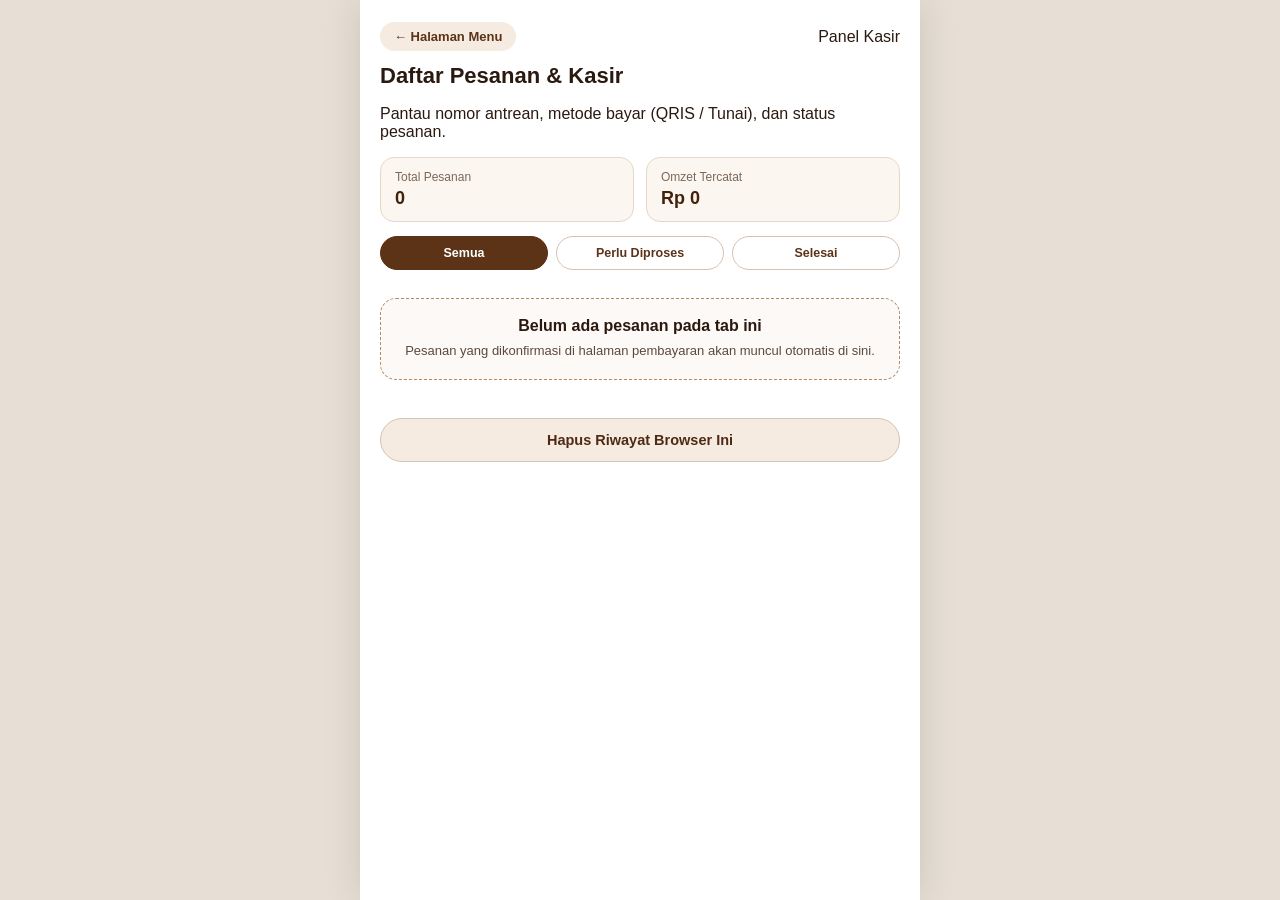
<file: kasir.html>
<!DOCTYPE html>
<html lang="id">
<head>
  <meta charset="UTF-8">
  <meta name="viewport" content="width=device-width, initial-scale=1.0">
  <title>Panel Kasir — Warung Makan Berkah</title>
  <link rel="stylesheet" href="style.css">
</head>
<body>
  <div class="kartu-warung kasir-shell">
    <div class="isi-konten">
      <div class="kasir-topbar">
        <a href="index.html" class="tombol-kembali" style="margin-bottom: 0;">← Halaman Menu</a>
        <span class="label-pesan">Panel Kasir</span>
      </div>

      <h1 style="margin: 12px 0 4px 0; font-size: 22px;">Daftar Pesanan & Kasir</h1>
      <p class="deskripsi" style="margin-bottom: 16px;">Pantau nomor antrean, metode bayar (QRIS / Tunai), dan status pesanan.</p>

      <!-- Ringkasan Angka Kasir -->
      <div class="kasir-stats">
        <div class="kasir-stat-box">
          <span>Total Pesanan</span>
          <strong id="statJumlahOrder">0</strong>
        </div>
        <div class="kasir-stat-box">
          <span>Omzet Tercatat</span>
          <strong id="statTotalOmzet">Rp 0</strong>
        </div>
      </div>

      <!-- Filter Status -->
      <div class="kasir-filter">
        <button type="button" class="filter-btn aktif" data-filter="semua" onclick="setFilter('semua')">Semua</button>
        <button type="button" class="filter-btn" data-filter="aktif" onclick="setFilter('aktif')">Perlu Diproses</button>
        <button type="button" class="filter-btn" data-filter="selesai" onclick="setFilter('selesai')">Selesai</button>
      </div>

      <!-- Daftar Pesanan Masuk -->
      <div id="daftarOrderKasir" class="kasir-list"></div>

      <!-- Tombol Bersihkan Riwayat -->
      <div class="kasir-actions-bawah">
        <button type="button" class="btn-secondary-brown" onclick="bersihkanRiwayat()">
          Hapus Riwayat Browser Ini
        </button>
      </div>
    </div>
  </div>

  <script src="kasir.js"></script>
</body>
</html>
</file>
<file: style.css>
/* === RESET & DASAR === */
* {
  box-sizing: border-box;
  -webkit-tap-highlight-color: transparent;
}

html {
  scroll-behavior: smooth;
}

body {
  margin: 0;
  padding: 0;
  background-color: #e7dfd5;
  font-family: -apple-system, BlinkMacSystemFont, 'Segoe UI', Roboto, Helvetica, Arial, sans-serif;
  color: #2b1910;
}

.app-shell {
  max-width: 480px;
  margin: 0 auto;
  background-color: #ffffff;
  min-height: 100vh;
  position: relative;
  box-shadow: 0 0 35px rgba(43, 25, 16, 0.14);
  padding-bottom: 95px;
}

/* === 1. HERO BANNER === */
.hero-banner {
  position: relative;
  width: 100%;
  height: 190px;
  background-color: #3e2212;
  overflow: hidden;
}

.hero-img {
  width: 100%;
  height: 100%;
  object-fit: cover;
  display: block;
}

.hero-overlay {
  position: absolute;
  inset: 0;
  background: linear-gradient(to bottom, rgba(28, 15, 8, 0.25), rgba(28, 15, 8, 0.55));
}

/* === 2. FLOATING MERCHANT CARD === */
.merchant-card {
  position: relative;
  margin: -34px 14px 12px 14px;
  background-color: #ffffff;
  border-radius: 18px;
  padding: 16px;
  box-shadow: 0 8px 24px rgba(43, 25, 16, 0.1);
  border: 1px solid #f0e6dc;
}

.merchant-badges {
  display: flex;
  justify-content: space-between;
  align-items: center;
  margin-bottom: 8px;
}

.badge-partner {
  background: linear-gradient(135deg, #6f3e1d, #4a2711);
  color: #fff8f0;
  font-size: 11px;
  font-weight: 700;
  padding: 4px 10px;
  border-radius: 6px;
  letter-spacing: 0.2px;
}

.badge-open {
  background-color: #dcfce7;
  color: #15803d;
  font-size: 11px;
  font-weight: 700;
  padding: 4px 10px;
  border-radius: 999px;
}

.merchant-title {
  margin: 0 0 4px 0;
  font-size: 21px;
  font-weight: 800;
  color: #2b1910;
  letter-spacing: -0.3px;
}

.merchant-subtitle {
  margin: 0 0 12px 0;
  font-size: 13px;
  color: #7c6758;
}

.merchant-stats {
  display: flex;
  align-items: center;
  justify-content: space-between;
  background-color: #faf5ef;
  border: 1px solid #efe4d8;
  border-radius: 12px;
  padding: 10px 12px;
  margin-bottom: 12px;
}

.stat-item {
  display: flex;
  flex-direction: column;
  align-items: center;
  flex: 1;
}

.stat-item strong {
  font-size: 13px;
  font-weight: 800;
  color: #4a2711;
}

.stat-item span {
  font-size: 11px;
  color: #8c7566;
  margin-top: 2px;
}

.stat-divider {
  width: 1px;
  height: 24px;
  background-color: #e4d5c7;
}

/* Search Bar */
.search-box {
  display: flex;
  align-items: center;
  background-color: #f6f0ea;
  border: 1.5px solid #e6d8ca;
  border-radius: 12px;
  padding: 0 12px;
  transition: all 0.2s ease;
}

.search-box:focus-within {
  background-color: #ffffff;
  border-color: #6f3e1d;
  box-shadow: 0 0 0 3px rgba(111, 62, 29, 0.12);
}

.search-icon {
  font-size: 14px;
  margin-right: 8px;
  opacity: 0.7;
}

.search-box input {
  width: 100%;
  border: none;
  background: transparent;
  padding: 10px 0;
  font-size: 13.5px;
  color: #2b1910;
  outline: none;
}

/* === 3. STICKY TABS === */
.sticky-tabs {
  position: sticky;
  top: 0;
  z-index: 20;
  background-color: #ffffff;
  display: flex;
  gap: 8px;
  padding: 10px 16px;
  overflow-x: auto;
  border-bottom: 1px solid #efe5db;
}

.sticky-tabs::-webkit-scrollbar {
  display: none;
}

.tab-pill {
  text-decoration: none;
  white-space: nowrap;
  font-size: 13px;
  font-weight: 700;
  color: #6f3e1d;
  background-color: #f8f2ec;
  border: 1px solid #e6d7c8;
  padding: 7px 14px;
  border-radius: 999px;
  transition: all 0.2s ease;
}

.tab-pill.active,
.tab-pill:hover {
  background-color: #5c3317;
  color: #ffffff;
  border-color: #5c3317;
}

/* === 4. KATEGORI & KARTU MENU (ALA GOFOOD / GACOAN) === */
.menu-section {
  padding: 16px 16px 4px 16px;
  scroll-margin-top: 52px;
}

.section-header {
  display: flex;
  justify-content: space-between;
  align-items: center;
  margin-bottom: 6px;
}

.section-header h2 {
  margin: 0;
  font-size: 17px;
  font-weight: 800;
  color: #2b1910;
}

.section-count {
  font-size: 12px;
  color: #8c7566;
  font-weight: 600;
}

.pill-temp {
  font-size: 11px;
  font-weight: 700;
  padding: 3px 10px;
  border-radius: 999px;
}

.pill-cold {
  background-color: #e0f2fe;
  color: #0369a1;
}

.pill-hot {
  background-color: #fee2e2;
  color: #b91c1c;
}

.section-gap {
  height: 8px;
  background-color: #f5efe8;
  border-top: 1px solid #ebe0d4;
  border-bottom: 1px solid #ebe0d4;
}

/* Baris Item Menu */
.food-card {
  display: flex;
  justify-content: space-between;
  gap: 14px;
  padding: 16px 0;
  border-bottom: 1px solid #f2e9e0;
}

.food-card:last-child {
  border-bottom: none;
}

.food-info {
  flex: 1;
  display: flex;
  flex-direction: column;
  justify-content: space-between;
}

.badge-laris {
  display: inline-block;
  width: fit-content;
  background-color: #fef3c7;
  color: #92400e;
  font-size: 10.5px;
  font-weight: 800;
  padding: 2px 8px;
  border-radius: 5px;
  margin-bottom: 5px;
}

.food-name {
  margin: 0 0 4px 0;
  font-size: 15.5px;
  font-weight: 700;
  color: #2b1910;
  line-height: 1.3;
}

.food-desc {
  margin: 0 0 10px 0;
  font-size: 12.5px;
  color: #8c7566;
  line-height: 1.4;
}

.food-price {
  font-size: 15px;
  font-weight: 800;
  color: #4a2711;
}

/* Tombol Catatan Kecil saat item terpilih */
.note-trigger {
  margin-top: 8px;
  display: inline-flex;
  align-items: center;
  gap: 5px;
  background-color: #faf5ef;
  border: 1px dashed #b08968;
  color: #5c3317;
  font-size: 12px;
  font-weight: 600;
  padding: 5px 10px;
  border-radius: 8px;
  cursor: pointer;
  width: fit-content;
}

.note-input-inline {
  margin-top: 8px;
  width: 100%;
  padding: 7px 10px;
  font-size: 12.5px;
  border: 1.5px solid #8b5329;
  border-radius: 8px;
  background-color: #fffcf8;
  color: #2b1910;
  outline: none;
}

/* Kolom Kanan: Foto + Tombol Tambah Menumpuk */
.food-media {
  position: relative;
  width: 104px;
  flex-shrink: 0;
  display: flex;
  flex-direction: column;
  align-items: center;
}

.food-thumb {
  width: 104px;
  height: 104px;
  object-fit: cover;
  border-radius: 14px;
  border: 1px solid #ede2d6;
  background-color: #f5efe8;
}

.action-slot {
  margin-top: -16px;
  z-index: 2;
}

.btn-add-pill {
  background-color: #ffffff;
  color: #5c3317;
  border: 1.5px solid #6f3e1d;
  border-radius: 999px;
  padding: 6px 18px;
  font-size: 13px;
  font-weight: 800;
  cursor: pointer;
  box-shadow: 0 4px 10px rgba(43, 25, 16, 0.14);
  transition: all 0.15s ease;
}

.btn-add-pill:hover {
  background-color: #5c3317;
  color: #ffffff;
}

.qty-pill {
  display: flex;
  align-items: center;
  gap: 10px;
  background-color: #5c3317;
  color: #ffffff;
  border-radius: 999px;
  padding: 4px 8px;
  box-shadow: 0 4px 12px rgba(92, 51, 23, 0.3);
}

.qty-pill button {
  width: 24px;
  height: 24px;
  border-radius: 50%;
  border: none;
  background-color: rgba(255, 255, 255, 0.2);
  color: #ffffff;
  font-size: 16px;
  font-weight: 800;
  cursor: pointer;
  display: flex;
  align-items: center;
  justify-content: center;
}

.qty-pill span {
  font-size: 13.5px;
  font-weight: 800;
  min-width: 14px;
  text-align: center;
}

.empty-state {
  text-align: center;
  padding: 40px 20px;
  color: #8c7566;
  font-size: 14px;
}

/* === 5. FLOATING CART BAR === */
.floating-cart-wrap {
  position: fixed;
  bottom: 16px;
  left: 50%;
  transform: translateX(-50%);
  width: calc(100% - 28px);
  max-width: 452px;
  z-index: 30;
}

.floating-cart-btn {
  width: 100%;
  background: linear-gradient(135deg, #6f3e1d 0%, #43220d 100%);
  color: #ffffff;
  border: none;
  border-radius: 999px;
  padding: 12px 18px;
  display: flex;
  justify-content: space-between;
  align-items: center;
  cursor: pointer;
  box-shadow: 0 10px 25px rgba(67, 34, 13, 0.38);
}

.cart-left {
  display: flex;
  align-items: center;
  gap: 12px;
}

.cart-qty-badge {
  background-color: #ffffff;
  color: #43220d;
  font-size: 13px;
  font-weight: 800;
  width: 28px;
  height: 28px;
  border-radius: 50%;
  display: flex;
  align-items: center;
  justify-content: center;
}

.cart-text-group {
  display: flex;
  flex-direction: column;
  text-align: left;
}

.cart-text-group strong {
  font-size: 14px;
  font-weight: 800;
}

.cart-text-group span {
  font-size: 11px;
  color: #ebd9c8;
}

.cart-right {
  display: flex;
  align-items: center;
  gap: 8px;
}

.cart-right strong {
  font-size: 15.5px;
  font-weight: 800;
}

.cart-arrow {
  font-size: 20px;
  font-weight: 700;
}

/* === 6. BOTTOM SHEET KONFIRMASI PESANAN === */
.sheet-backdrop {
  position: fixed;
  inset: 0;
  background-color: rgba(24, 13, 7, 0.55);
  z-index: 40;
}

.order-sheet {
  position: fixed;
  bottom: -100%;
  left: 50%;
  transform: translateX(-50%);
  width: 100%;
  max-width: 480px;
  background-color: #ffffff;
  border-radius: 24px 24px 0 0;
  z-index: 50;
  transition: bottom 0.3s ease;
  max-height: 85vh;
  display: flex;
  flex-direction: column;
  box-shadow: 0 -10px 30px rgba(0, 0, 0, 0.25);
}

.order-sheet.open {
  bottom: 0;
}

.sheet-handle {
  width: 42px;
  height: 5px;
  background-color: #dfd3c7;
  border-radius: 999px;
  margin: 10px auto 4px auto;
}

.sheet-header {
  display: flex;
  justify-content: space-between;
  align-items: center;
  padding: 10px 20px 14px 20px;
  border-bottom: 1px solid #f0e6dc;
}

.sheet-header h3 {
  margin: 0;
  font-size: 17px;
  font-weight: 800;
  color: #2b1910;
}

.btn-close-sheet {
  background-color: #f5ede4;
  border: none;
  width: 30px;
  height: 30px;
  border-radius: 50%;
  font-size: 14px;
  font-weight: 700;
  color: #5c3317;
  cursor: pointer;
}

.sheet-body {
  padding: 16px 20px;
  overflow-y: auto;
}

.sheet-item-row {
  display: flex;
  justify-content: space-between;
  align-items: flex-start;
  padding: 10px 0;
  border-bottom: 1px solid #f5ede4;
}

.sheet-item-row strong {
  font-size: 14px;
  color: #2b1910;
}

.sheet-item-note {
  display: block;
  font-size: 12px;
  color: #8b5329;
  font-style: italic;
  margin-top: 2px;
}

.sheet-form {
  margin-top: 16px;
}

.sheet-form label {
  display: block;
  font-size: 13.5px;
  font-weight: 700;
  color: #3b1f0e;
  margin-bottom: 8px;
}

.wajib {
  color: #dc2626;
}

.sheet-form input {
  width: 100%;
  padding: 13px 14px;
  border: 1.5px solid #d6c3b1;
  border-radius: 12px;
  font-size: 14px;
  outline: none;
  background-color: #fcf9f6;
}

.sheet-form input:focus {
  border-color: #6f3e1d;
  background-color: #ffffff;
}

.sheet-footer {
  padding: 14px 20px 20px 20px;
  border-top: 1px solid #f0e6dc;
  background-color: #ffffff;
}

.sheet-total-row {
  display: flex;
  justify-content: space-between;
  align-items: center;
  margin-bottom: 12px;
  font-size: 14.5px;
}

.sheet-total-row strong {
  font-size: 19px;
  color: #4a2711;
}

.btn-primary-brown {
  width: 100%;
  background: linear-gradient(135deg, #6f3e1d 0%, #43220d 100%);
  color: #ffffff;
  border: none;
  padding: 15px;
  border-radius: 999px;
  font-size: 15px;
  font-weight: 700;
  cursor: pointer;
}

/* === 7. HALAMAN PEMBAYARAN (pembayaran.html) SERASI COKLAT === */
.kartu-warung {
  max-width: 480px;
  margin: 0 auto;
  background-color: #ffffff;
  min-height: 100vh;
  box-shadow: 0 0 35px rgba(43, 25, 16, 0.14);
}

.isi-konten {
  padding: 22px 20px;
}

.tombol-kembali {
  display: inline-block;
  text-decoration: none;
  color: #5c3317;
  background-color: #f5ebe0;
  padding: 7px 14px;
  border-radius: 999px;
  font-size: 13px;
  font-weight: 700;
  margin-bottom: 14px;
}

.kotak-ringkasan {
  background-color: #fbf6f0;
  border: 1px solid #e6d7c8;
  border-radius: 16px;
  padding: 16px;
  margin-bottom: 20px;
}

.teks-rincian {
  font-family: inherit;
  font-size: 14px;
  line-height: 1.6;
  color: #3b1f0e;
  white-space: pre-wrap;
  margin: 10px 0;
}

.kotak-total {
  display: flex;
  justify-content: space-between;
  align-items: center;
  background-color: #f3e5d5;
  padding: 12px 14px;
  border-radius: 10px;
  color: #3b1f0e;
}

.kotak-total strong {
  font-size: 18px;
  color: #5c3317;
}

.pilihan-bayar {
  display: grid;
  grid-template-columns: 1fr 1fr;
  gap: 12px;
  margin-bottom: 16px;
}

.kartu-metode {
  border: 2px solid #e6d7c8;
  border-radius: 14px;
  padding: 14px;
  text-align: center;
  cursor: pointer;
  background-color: #ffffff;
}

.kartu-metode p {
  margin: 6px 0 0 0;
  font-size: 12px;
  color: #7c685a;
}

.kartu-metode.aktif {
  border-color: #6f3e1d;
  background-color: #fbf6f0;
  box-shadow: 0 6px 14px rgba(111, 62, 29, 0.12);
}

.kotak-info-bayar {
  background-color: #fcf9f6;
  border: 1.5px dashed #b08968;
  border-radius: 16px;
  padding: 18px;
  text-align: center;
  margin-bottom: 18px;
}

.gambar-qris {
  width: 220px;
  max-width: 100%;
  border-radius: 12px;
  margin: 12px 0;
  padding: 8px;
  background-color: #ffffff;
  border: 1px solid #e6d7c8;
}

.catatan-kecil {
  font-size: 13px;
  line-height: 1.5;
  color: #5c493e;
  margin: 6px 0 0 0;
}

.tombol-wa {
  width: 100%;
  background: linear-gradient(135deg, #22c55e 0%, #16a34a 100%);
  color: #ffffff;
  border: none;
  padding: 15px;
  border-radius: 999px;
  font-size: 15.5px;
  font-weight: 700;
  cursor: pointer;
  box-shadow: 0 8px 18px rgba(22, 163, 74, 0.25);
}
/* === STRUK DIGITAL LANGSUNG DI WEB === */
.kotak-struk {
  background-color: #fbf6f0;
  border: 1.5px solid #d6c3b1;
  border-radius: 18px;
  padding: 20px 16px;
  text-align: center;
}

.struk-badge {
  display: inline-block;
  background-color: #dcfce7;
  color: #15803d;
  font-size: 11.5px;
  font-weight: 800;
  padding: 5px 12px;
  border-radius: 999px;
}

.kotak-antrean {
  background-color: #ffffff;
  border: 1.5px dashed #6f3e1d;
  border-radius: 14px;
  padding: 12px;
  margin: 12px 0;
  display: flex;
  flex-direction: column;
  gap: 4px;
}

.kotak-antrean span {
  font-size: 12px;
  color: #7c685a;
  font-weight: 600;
}

.kotak-antrean strong {
  font-size: 22px;
  font-weight: 800;
  color: #43220d;
  letter-spacing: 0.5px;
}

.struk-meta {
  text-align: left;
  font-size: 13px;
  background-color: #ffffff;
  border: 1px solid #ede2d6;
  border-radius: 12px;
  padding: 12px;
  margin-bottom: 12px;
  display: flex;
  flex-direction: column;
  gap: 6px;
}

.struk-meta > div {
  display: flex;
  justify-content: space-between;
  gap: 10px;
}

.struk-meta span {
  color: #7c685a;
}

.struk-meta strong {
  color: #2b1910;
  text-align: right;
}

.btn-secondary-brown {
  width: 100%;
  background-color: #f5ebe0;
  color: #4e2a14;
  border: 1.5px solid #d6c3b1;
  padding: 13px;
  border-radius: 999px;
  font-size: 14.5px;
  font-weight: 700;
  cursor: pointer;
}

@media print {
  body {
    background-color: #ffffff;
  }
  .tombol-kembali,
  .btn-primary-brown,
  .btn-secondary-brown {
    display: none !important;
  }
}
/* === PANEL KASIR (kasir.html) === */
.kasir-shell {
  max-width: 560px;
}

.kasir-topbar {
  display: flex;
  justify-content: space-between;
  align-items: center;
}

.kasir-stats {
  display: grid;
  grid-template-columns: 1fr 1fr;
  gap: 12px;
  margin-bottom: 14px;
}

.kasir-stat-box {
  background-color: #fbf6f0;
  border: 1px solid #e6d7c8;
  border-radius: 14px;
  padding: 12px 14px;
  display: flex;
  flex-direction: column;
  gap: 4px;
}

.kasir-stat-box span {
  font-size: 12px;
  color: #7c685a;
}

.kasir-stat-box strong {
  font-size: 18px;
  color: #43220d;
}

.kasir-filter {
  display: flex;
  gap: 8px;
  margin-bottom: 14px;
}

.filter-btn {
  flex: 1;
  padding: 9px 10px;
  border-radius: 999px;
  border: 1.5px solid #d6c3b1;
  background-color: #ffffff;
  color: #5c3317;
  font-size: 12.5px;
  font-weight: 700;
  cursor: pointer;
}

.filter-btn.aktif {
  background-color: #5c3317;
  color: #ffffff;
  border-color: #5c3317;
}

.kasir-list {
  display: flex;
  flex-direction: column;
  gap: 12px;
}

.order-card {
  background-color: #fcf9f6;
  border: 1.5px solid #e6d7c8;
  border-radius: 16px;
  padding: 14px;
}

.order-card.order-selesai {
  opacity: 0.72;
  background-color: #f6f3ef;
}

.order-card-top {
  display: flex;
  justify-content: space-between;
  align-items: flex-start;
  gap: 10px;
}

.order-antrean {
  display: block;
  font-size: 12px;
  font-weight: 800;
  color: #8b5329;
}

.order-nama {
  font-size: 16px;
  color: #2b1910;
}

.order-metode {
  background-color: #f3e5d5;
  color: #43220d;
  font-size: 11.5px;
  font-weight: 800;
  padding: 4px 10px;
  border-radius: 999px;
  white-space: nowrap;
}

.order-waktu {
  font-size: 12px;
  color: #7c685a;
  margin-top: 6px;
}

.order-rincian {
  font-family: inherit;
  font-size: 13px;
  line-height: 1.5;
  color: #2b1910;
  background-color: #ffffff;
  border: 1px solid #ede2d6;
  border-radius: 10px;
  padding: 10px;
  margin: 10px 0;
  white-space: pre-wrap;
}

.order-card-bottom {
  display: flex;
  justify-content: space-between;
  align-items: center;
  gap: 10px;
  flex-wrap: wrap;
}

.order-total {
  font-size: 16px;
  color: #43220d;
}

.order-btns {
  display: flex;
  gap: 8px;
}

.btn-selesai-mini {
  background-color: #5c3317;
  color: #ffffff;
  border: none;
  padding: 7px 12px;
  border-radius: 999px;
  font-size: 12px;
  font-weight: 700;
  cursor: pointer;
}

.btn-hapus-mini {
  background-color: #f5ebe0;
  color: #6f3e1d;
  border: 1px solid #d6c3b1;
  padding: 7px 12px;
  border-radius: 999px;
  font-size: 12px;
  font-weight: 700;
  cursor: pointer;
}

.kasir-actions-bawah {
  margin-top: 20px;
}
</file>
